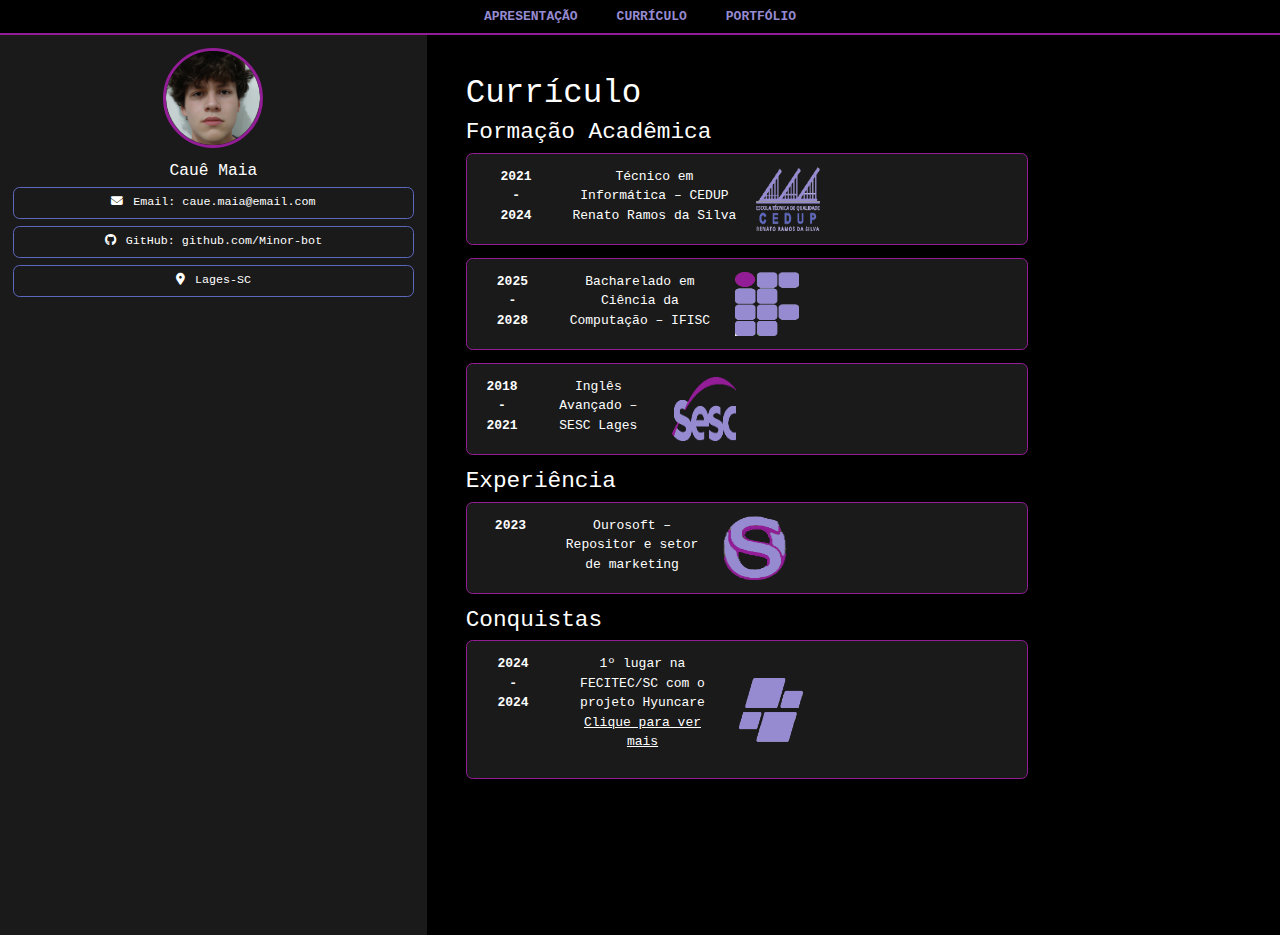
<file: curriculo.html>
<!DOCTYPE html>
<html lang="pt-br">

<head>
  <meta charset="UTF-8" />
  <meta name="viewport" content="width=device-width, initial-scale=1" />
  <title>Currículo</title>
  <link href="https://cdn.jsdelivr.net/npm/bootstrap@5.3.7/dist/css/bootstrap.min.css" rel="stylesheet" />
  <link rel="stylesheet" href="style.css" />
  <link rel="stylesheet" href="https://cdnjs.cloudflare.com/ajax/libs/font-awesome/6.4.0/css/all.min.css" />
  <link rel="icon" href="favicon.png" type="image/png" />
  <script src="script.js" defer></script>
</head>
<div id="imagemHyuncare" class="imagem-centralizada" onclick="fecharImagemCentralizada()">
  <img src="A Hyuncare.jpg" alt="Hyuncare grupo" />
</div>

<body>
  <nav class="navbar navbar-expand-lg navbar-dark">
    <div class="container-fluid justify-content-center">
      <a class="nav-link" href="index.html">Apresentação</a>
      <a class="nav-link" href="curriculo.html">Currículo</a>
      <a class="nav-link" href="portfolio.html">Portfólio</a>
    </div>
  </nav>
  <div class="container-fluid h-100">
    <div class="row h-100">
      <div class="col-4 coluna-fixa d-flex flex-column align-items-center justify-content-top">
        <img src="icon.png" alt="Foto Perfil" class="foto-perfil mb-3" />
        <h5>Cauê Maia</h5>
        <div class="caixa-contato">
          <a href="mailto:caue.maia@email.com" class="text-decoration-none text-white" target="_blank">
            <i class="fa fa-envelope me-1"></i> Email: caue.maia@email.com
          </a>
        </div>
        <div class="caixa-contato">
          <a href="https://github.com/Minor-bot" class="text-decoration-none text-white" target="_blank">
            <i class="fab fa-github me-1"></i> GitHub: github.com/Minor-bot
          </a>
        </div>
        <div class="caixa-contato">
          <a href="https://www.google.com/maps/place/Lages,+SC" class="text-decoration-none text-white" target="_blank">
            <i class="fa-solid fa-location-dot me-1"></i> Lages-SC
          </a>
        </div>
      </div>
      <div class="col-6 d-flex flex-column justify-content-start p-5 overflow-auto">
        <h1>Currículo</h1>

        <h3>Formação Acadêmica</h3>
        <div class="mb-3 p-3 bloco">
          <div class="row">
            <div class="col-2 text-center">
              <strong>2021<br />-<br />2024</strong>
            </div>
            <div class="col text-center">
              Técnico em Informática – CEDUP Renato Ramos da Silva
            </div>
            <div class="col-6 d-flex align-items-center">
              <img src="cedup.png" alt="CEDUP" class="img-fluid" />
            </div>
          </div>
        </div>
        <div class="mb-3 p-3 bloco">
          <div class="row">
            <div class="col-2 text-center">
              <strong>2025<br />- <br />
                2028 <br /></strong>
            </div>
            <div class="col text-center">
              Bacharelado em Ciência da Computação – IFISC
            </div>
            <div class="col-6 d-flex align-items-center">
              <img src="ifisc.png" alt="IFISC" class="img-fluid" />
            </div>
          </div>
        </div>
        <div class="mb-3 p-3 bloco">
          <div class="row">
            <div class="col-2 text-center">
              <strong>2018 <br />-<br />
                2021</strong>
            </div>
            <div class="col text-center">Inglês Avançado – SESC Lages</div>
            <div class="col-6 d-flex align-items-center">
              <img src="sesc.png" alt="SESC" class="img-fluid" />
            </div>
          </div>
        </div>
        <h3>Experiência</h3>
        <div class="mb-3 p-3 bloco">
          <div class="row">
            <div class="col-2 text-center">
              <strong>2023</strong>
            </div>
            <div class="col text-center">Ourosoft – Repositor e setor de marketing</div>
            <div class="col-6 d-flex align-items-center">
              <img src="ourosoft.png" alt="Ourosoft" class="img-fluid" />
            </div>
          </div>
        </div>
        <h3>Conquistas</h3>
        <div class="mb-3 p-3 bloco " onclick="abrirImagemCentralizada('imagemHyuncare')">
          <div class="row">
            <div class="col-2 text-center">
              <strong>2024 <br />- <br />2024</strong>
            </div>
            <div class="col text-center">
              1º lugar na FECITEC/SC com o projeto Hyuncare
              <p class="text-center text-decoration-underline">Clique para ver mais</p>
            </div>
            <div class="col-6 d-flex align-items-center">
              <img src="hyuncare.png" alt="Hyuncare" class="img-fluid" />
            </div>
          </div>
        </div>
      </div>
    </div>
  </div>
  </div>
</body>

</html>
</file>
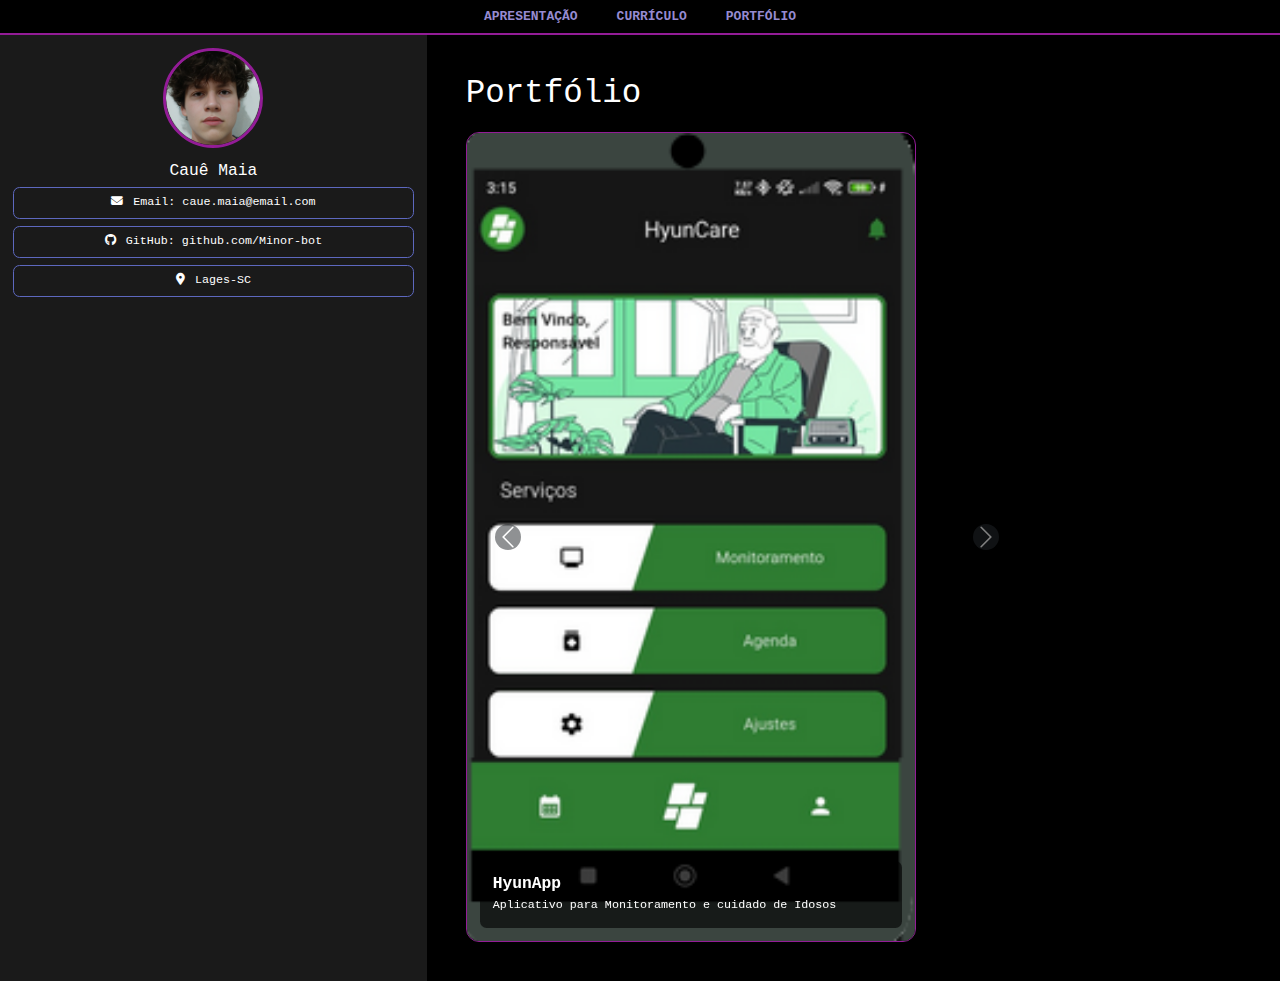
<file: portfolio.html>
<!DOCTYPE html>
<html lang="pt-br">

<head>
  <meta charset="UTF-8" />
  <meta name="viewport" content="width=device-width, initial-scale=1" />
  <title>Portfólio</title>
  <link href="https://cdn.jsdelivr.net/npm/bootstrap@5.3.7/dist/css/bootstrap.min.css" rel="stylesheet" />
  <link rel="stylesheet" href="style.css" />
  <link rel="stylesheet" href="https://cdnjs.cloudflare.com/ajax/libs/font-awesome/6.4.0/css/all.min.css" />
  <script src="https://cdn.jsdelivr.net/npm/bootstrap@5.3.7/dist/js/bootstrap.bundle.min.js" defer></script>
  <link rel="icon" href="favicon.png" type="image/png" />
</head>

<body>
  <nav class="navbar navbar-expand-lg navbar-dark">
    <div class="container-fluid justify-content-center">
      <a class="nav-link" href="index.html">Apresentação</a>
      <a class="nav-link" href="curriculo.html">Currículo</a>
      <a class="nav-link" href="portfolio.html">Portfólio</a>
    </div>
  </nav>
  <div class="container-fluid h-100">
    <div class="row h-100">
      <div class="col-4 coluna-fixa d-flex flex-column align-items-center justify-content-top">
        <img src="icon.png" alt="Foto Perfil" class="foto-perfil mb-3" />
        <h5>Cauê Maia</h5>

        <div class="caixa-contato">
          <a href="mailto:caue.maia@email.com" class="text-decoration-none text-white" target="_blank">
            <i class="fa fa-envelope me-1"></i> Email: caue.maia@email.com
          </a>
        </div>
        <div class="caixa-contato">
          <a href="https://github.com/Minor-bot" class="text-decoration-none text-white" target="_blank">
            <i class="fab fa-github me-1"></i> GitHub: github.com/Minor-bot
          </a>
        </div>
        <div class="caixa-contato">
          <a href="https://www.google.com/maps/place/Lages,+SC" class="text-decoration-none text-white" target="_blank">
            <i class="fa-solid fa-location-dot me-1"></i> Lages-SC
          </a>
        </div>
      </div>
      <div class="col-6 d-flex flex-column p-5">
        <h1 class="mb-4 text-white">Portfólio</h1>

        <div id="carouselPortfolio" class="carousel slide" data-bs-ride="carousel">
          <div class="carousel-inner">
            <div class="carousel-item active">
              <img src="Hyunapp.png" class="d-block w-100" alt="Projeto 1" />
              <div class="carousel-caption-custom">
                <h5>HyunApp</h5>
                <p>Aplicativo para Monitoramento e cuidado de Idosos</p>
              </div>
            </div>
            <div class="carousel-item">
              <img src="Hyun.png" class="d-block w-100" alt="Projeto 2" />
              <div class="carousel-caption-custom">
                <h5>Hyun</h5>
                <p>Robô para cuidado de idosos</p>
              </div>
            </div>
          </div>

          <button class="carousel-control-prev" type="button" data-bs-target="#carouselPortfolio" data-bs-slide="prev">
            <span class="carousel-control-prev-icon bg-dark rounded-circle p-2"></span>
          </button>
          <button class="carousel-control-next" type="button" data-bs-target="#carouselPortfolio" data-bs-slide="next">
            <span class="carousel-control-next-icon bg-dark rounded-circle p-2"></span>
          </button>
        </div>
      </div>

    </div>
  </div>
  </div>
</body>

</html>
</file>
<file: style.css>
html, body {
  height: 100%;
  margin: 0;
  background-color: #000000;
  font-family: monospace;
  color: #ffffff;
  
}

.coluna-fixa {
  background-color: #1a1a1a;
  padding: 1rem;
  text-align: center;
  color: #ffffff;
}

.foto-perfil {
  width: 100px;
  height: 100px;
  object-fit: cover;
  border-radius: 50%;
  border: 3px solid #931C97;
}

nav {
  background-color: #000000;
  padding: 0.5rem 0;
  border-bottom: 2px solid #931C97;
}

.nav-link {
  color: #968BD1 !important;
  margin: 0 1.5rem;
  font-weight: bold;
  text-transform: uppercase;
}

.nav-link:hover {
  color: #5D68BF !important;
}

.caixa-contato {
  background-color: #1a1a1a;
  border: 1px solid #5D68BF;
  border-radius: 0.5rem;
  padding: 0.5rem;
  margin-bottom: 0.5rem;
  width: 100%;
  text-align: center;
  font-size: 0.9rem;
  color: #ffffff;
}

.bloco {
  display: flex;
  align-items: center;
  border: 1px solid #931C97;
  border-radius: 0.5rem;
  padding: 1rem;
  margin-bottom: 1rem;
  background-color: #1a1a1a;
  color: #ffffff;
}

.bloco img {
  width: 64px;
  height: 64px;
  margin-right: 1rem;
}
.imagem-centralizada {
  display: none;
  position: absolute;
  top: 50%;
  left: 50%;
  transform: translate(-50%, -50%);
  z-index: 9999;
  background-color: rgba(0, 0, 0, 0.9);
  padding: 1rem;
  border-radius: 0.5rem;
}

.imagem-centralizada {
  display: none;
  position: fixed;
  top: 50%;
  left: 50%;
  transform: translate(-50%, -50%);
  z-index: 1050;
  background-color: rgba(0, 0, 0, 0.9);
  padding: 1rem;
  border-radius: 0.5rem;
}

.imagem-centralizada img {
  max-width: 90vw;
  max-height: 80vh;
  border: 2px solid #931C97;
  border-radius: 0.5rem;
  box-shadow: 0 0 20px #931C97;
}

.blocop {
  display: flex;
  flex-direction: column;
  align-items: center;
  border: 1px solid #931C97;
  border-radius: 0.5rem;
  padding: 1rem;
  margin-bottom: 1rem;
  background-color: #1a1a1a;
  color: #ffffff;
  width: 100%;
  height: auto;
}

.carousel-inner {
  border-radius: 1rem;
  max-width: 50vh;
  border: 1px solid #931C97;
}
.carousel-inner img {
  width: 100%;
  height: 100%;
  object-fit: cover;
}
.carousel-caption-custom {
  position: absolute;
  bottom: 1rem;
  left: 1rem;
  right: 1rem;
  background-color: #00000099;
  padding: 1rem;
  border-radius: 0.5rem;
  color: #ffffff;
  text-align: left;
}

.carousel-caption-custom h5 {
  margin-bottom: 0.3rem;
  color: #ffffff;
  font-weight: bold;
}

.carousel-caption-custom p {
  margin: 0;
  font-size: 0.9rem;
}

body::-webkit-scrollbar {
  width: 8px;
}

body::-webkit-scrollbar-track {
  background: black; 
}

body::-webkit-scrollbar-thumb {
  background-color: #931c97; 
  border-radius: 10px;
}

body::-webkit-scrollbar-thumb:hover {
  background-color: #931c97;
}
</file>
